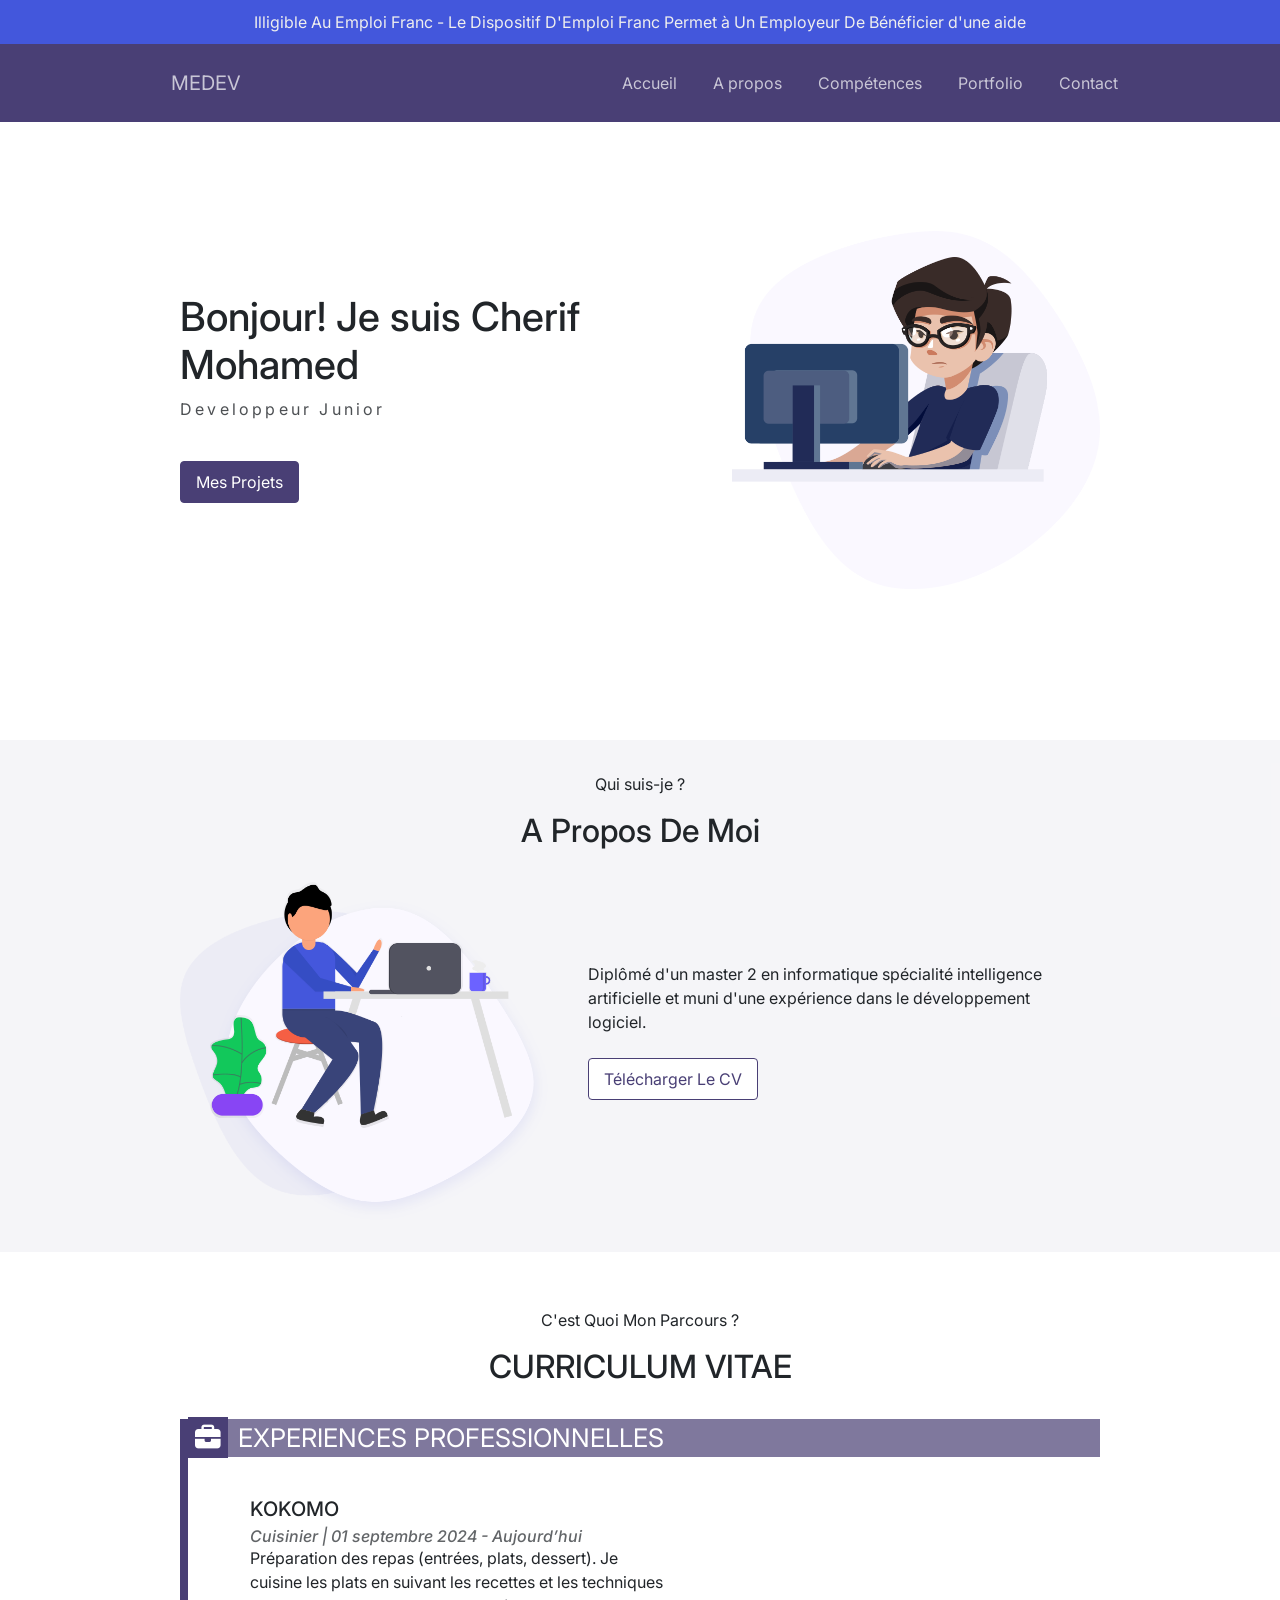
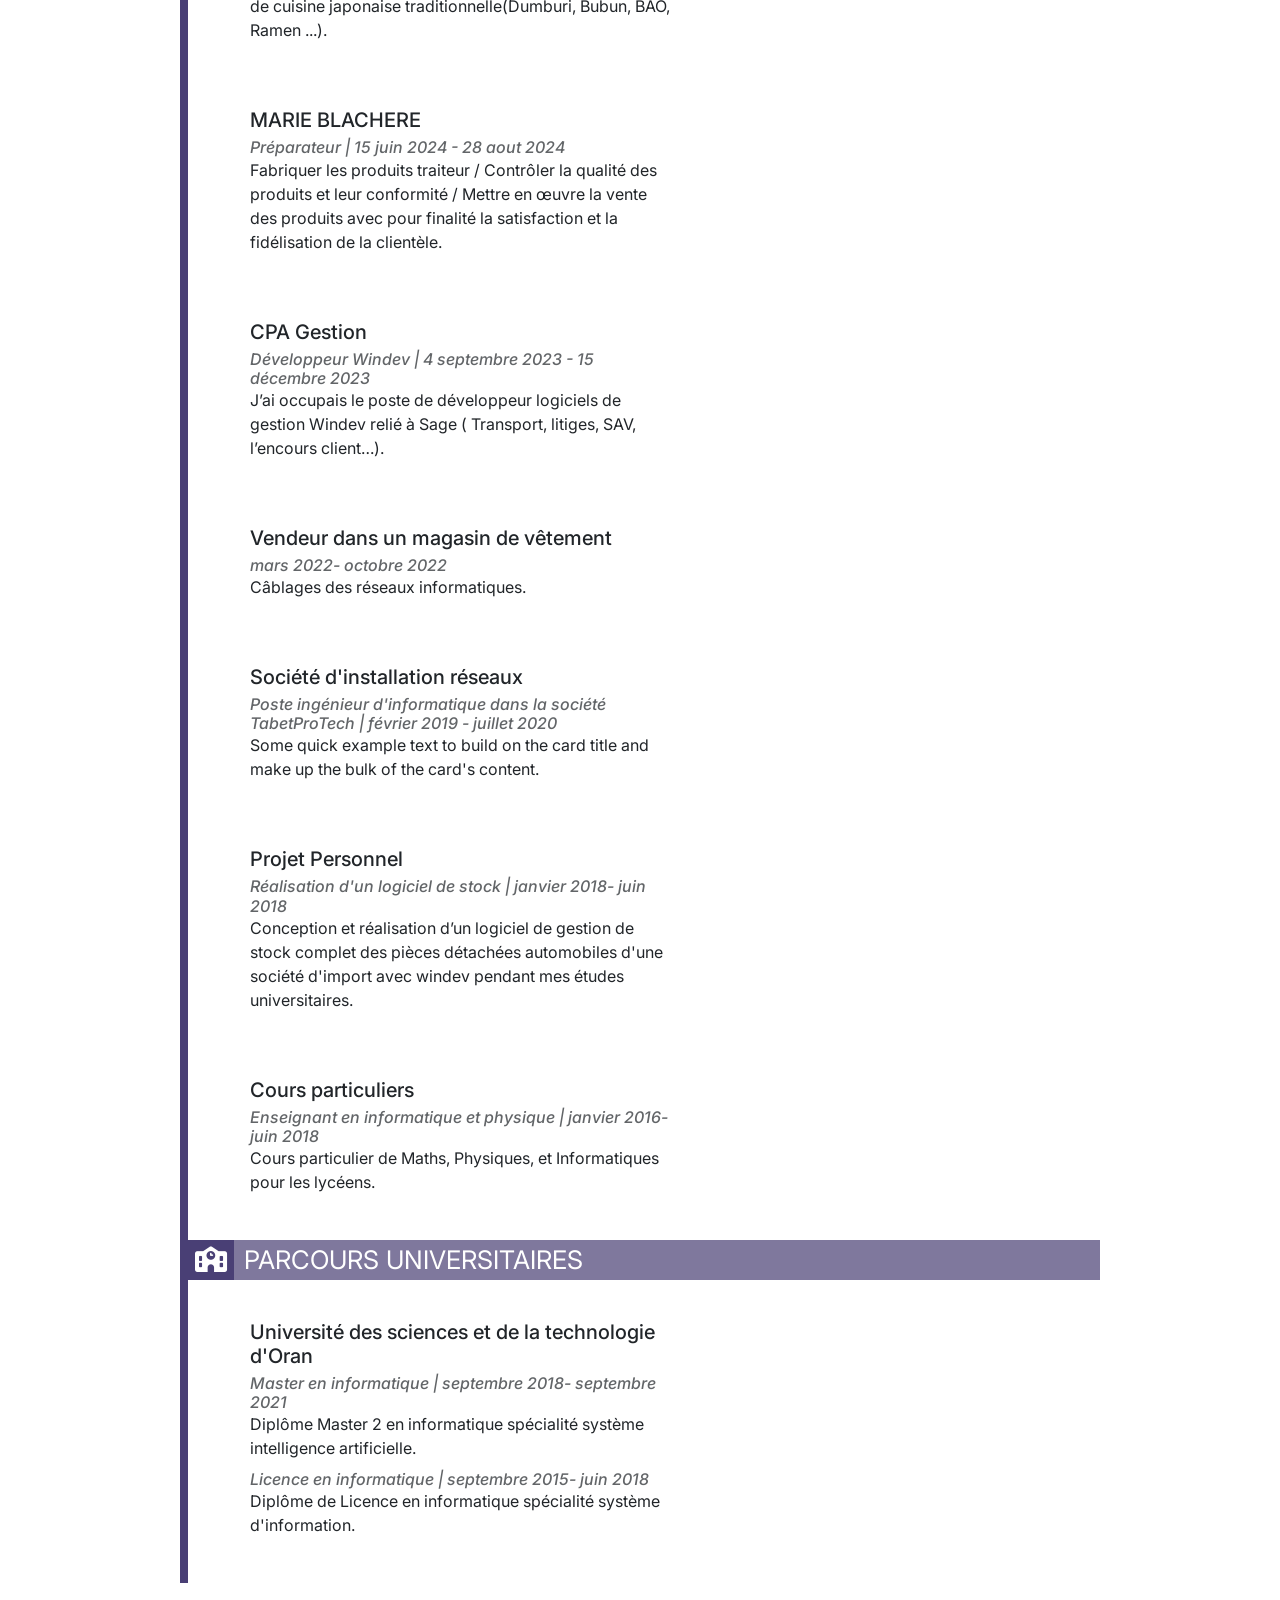
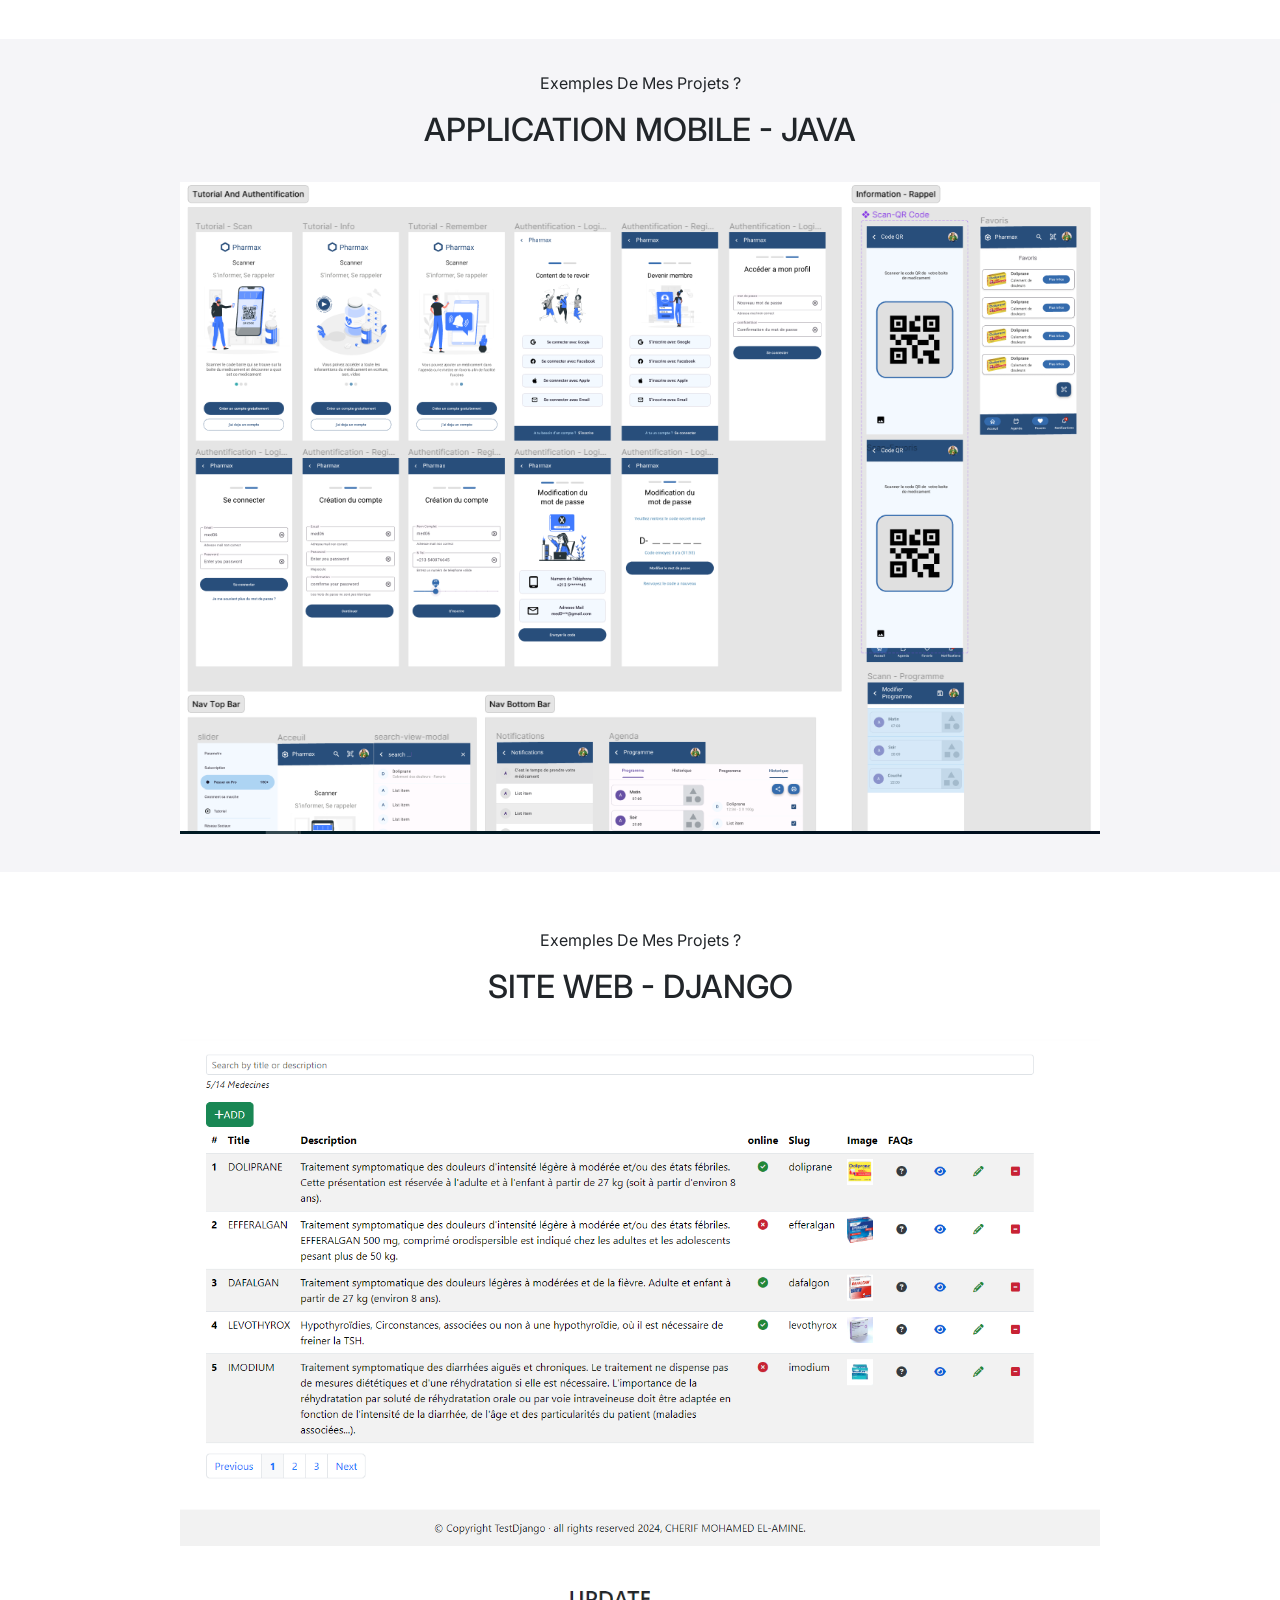
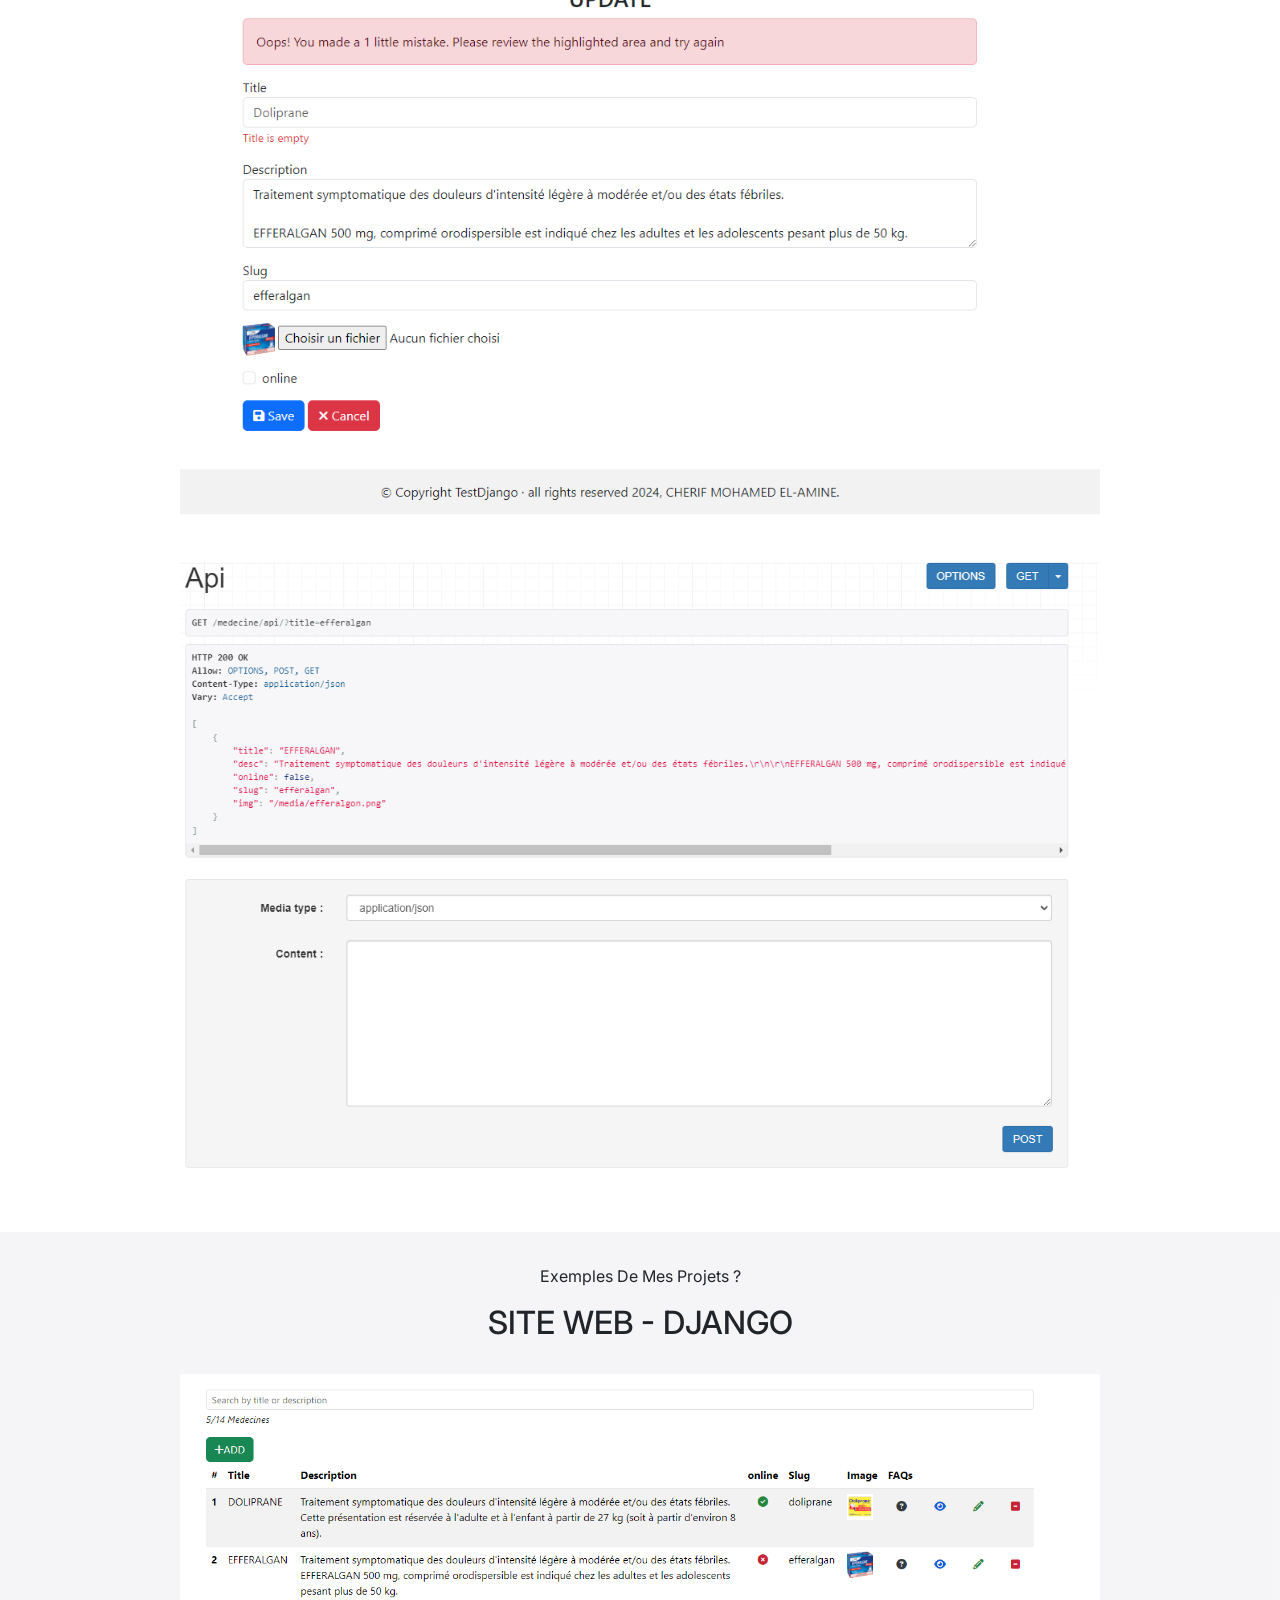
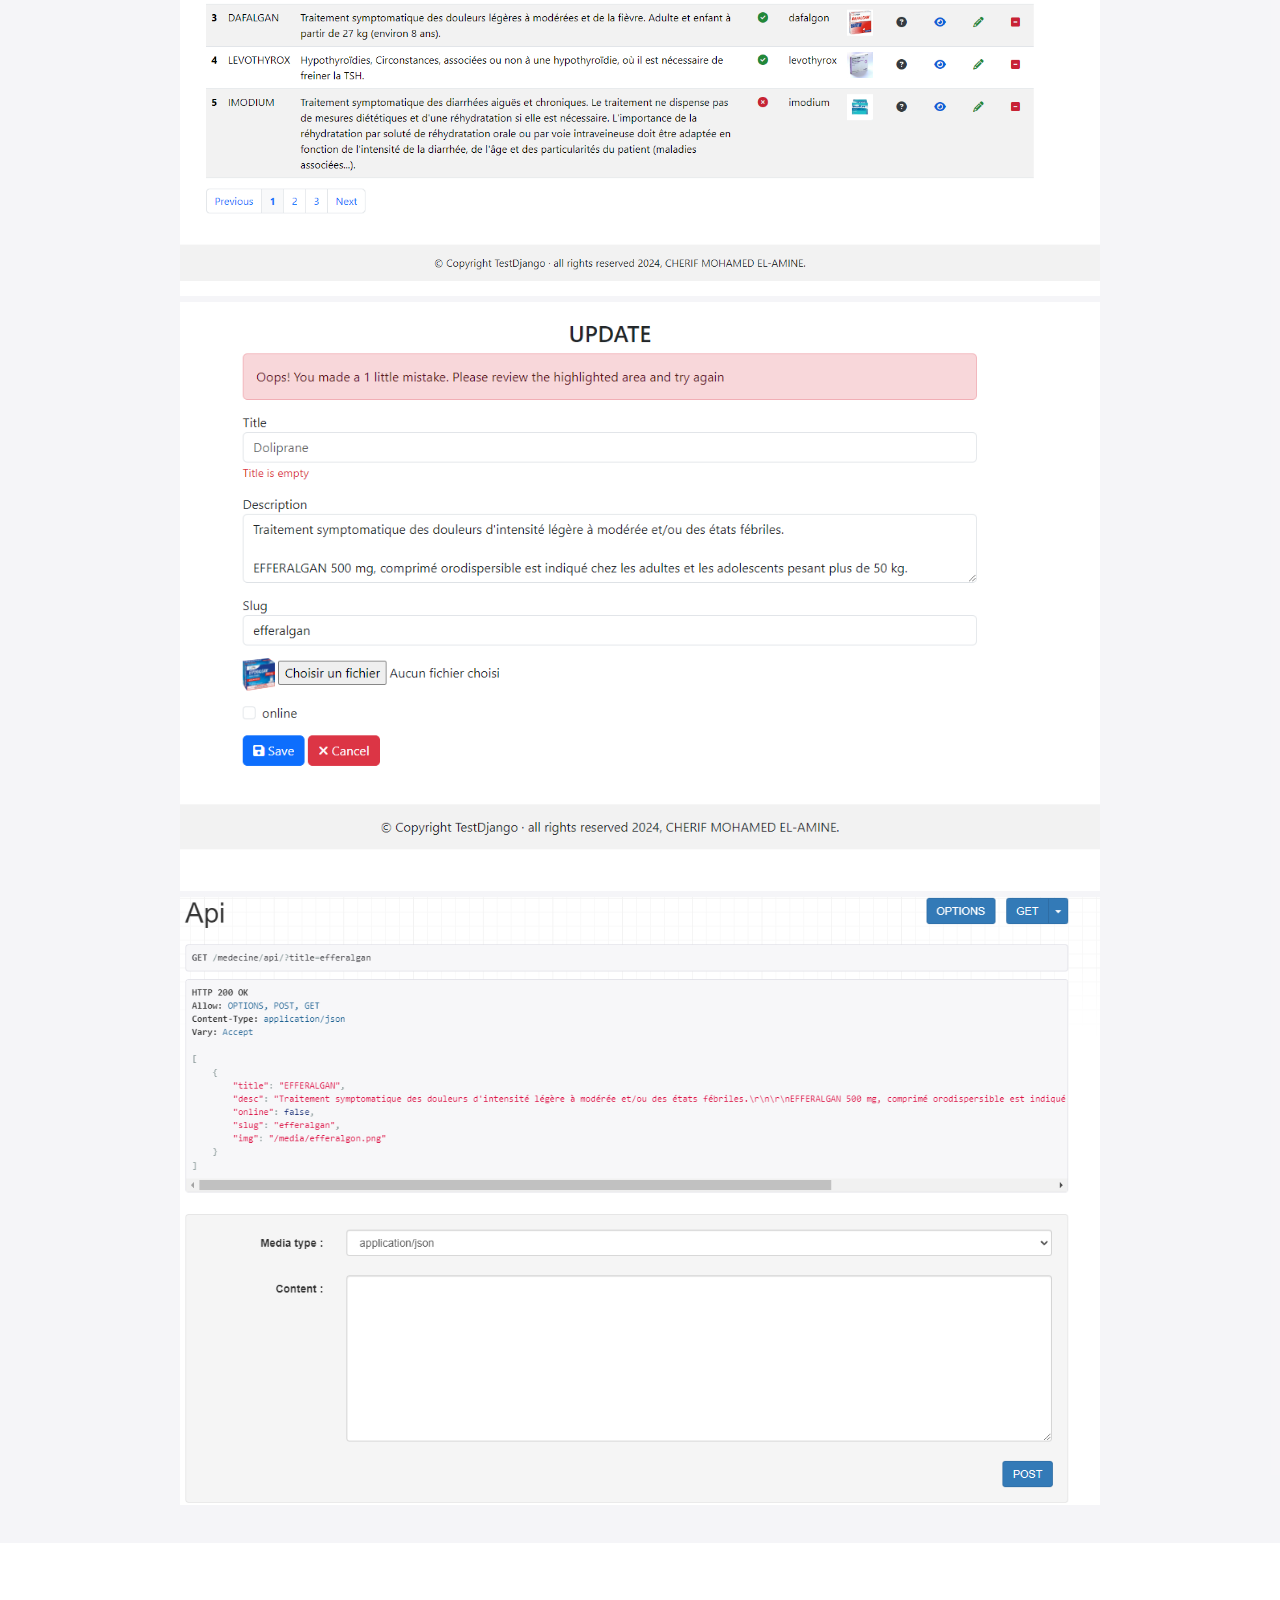
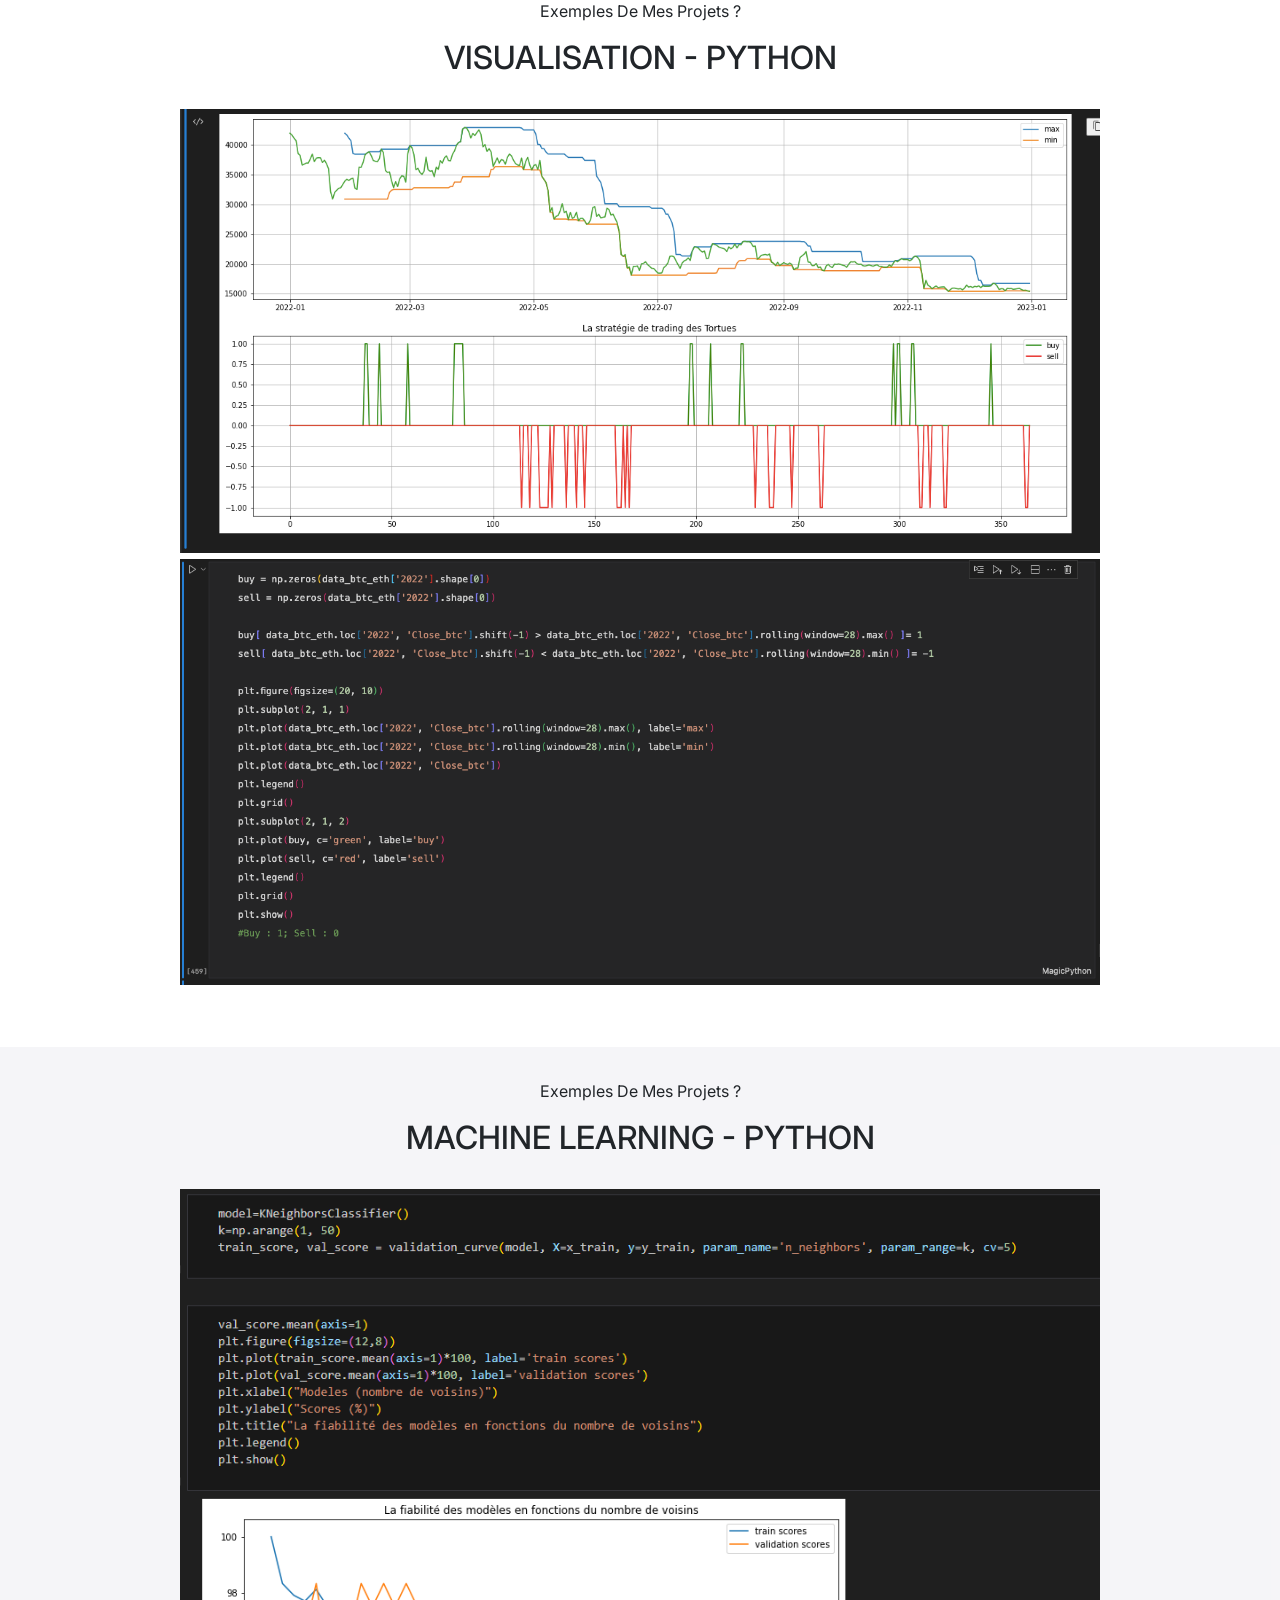
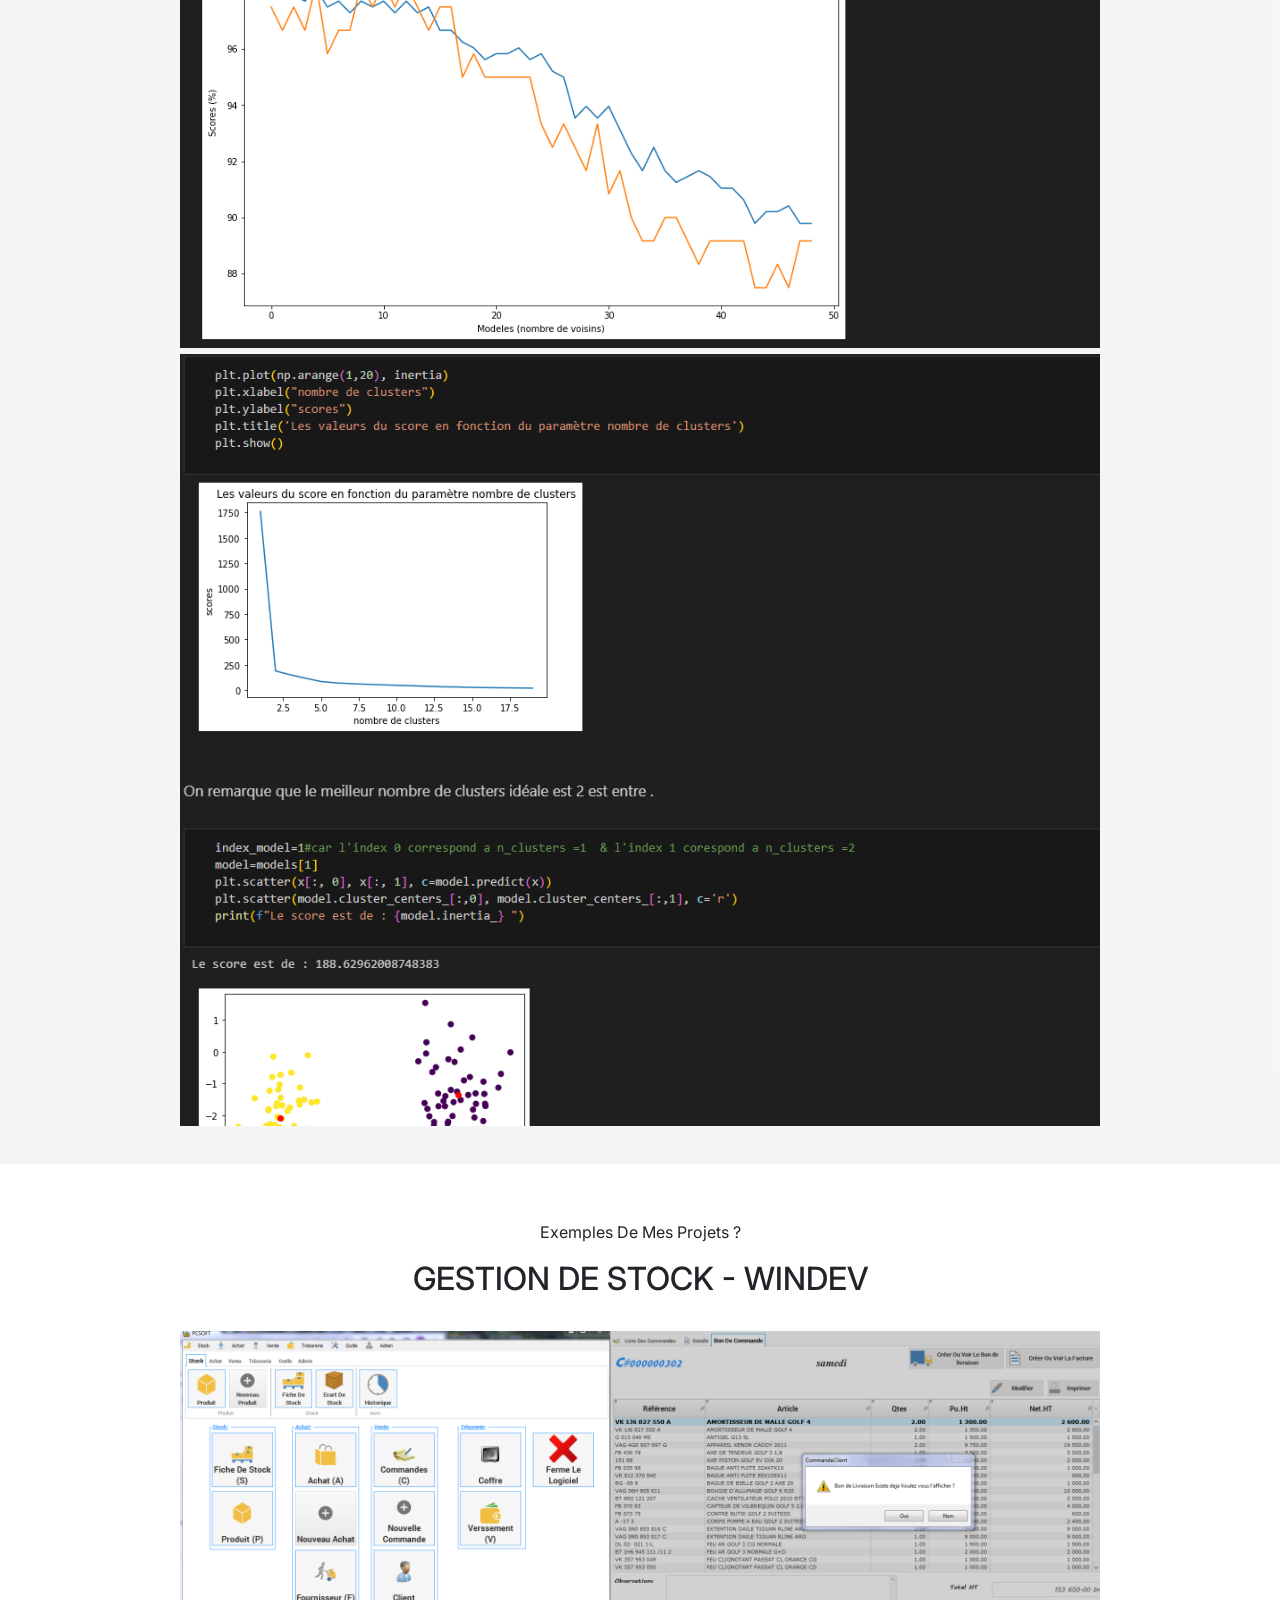
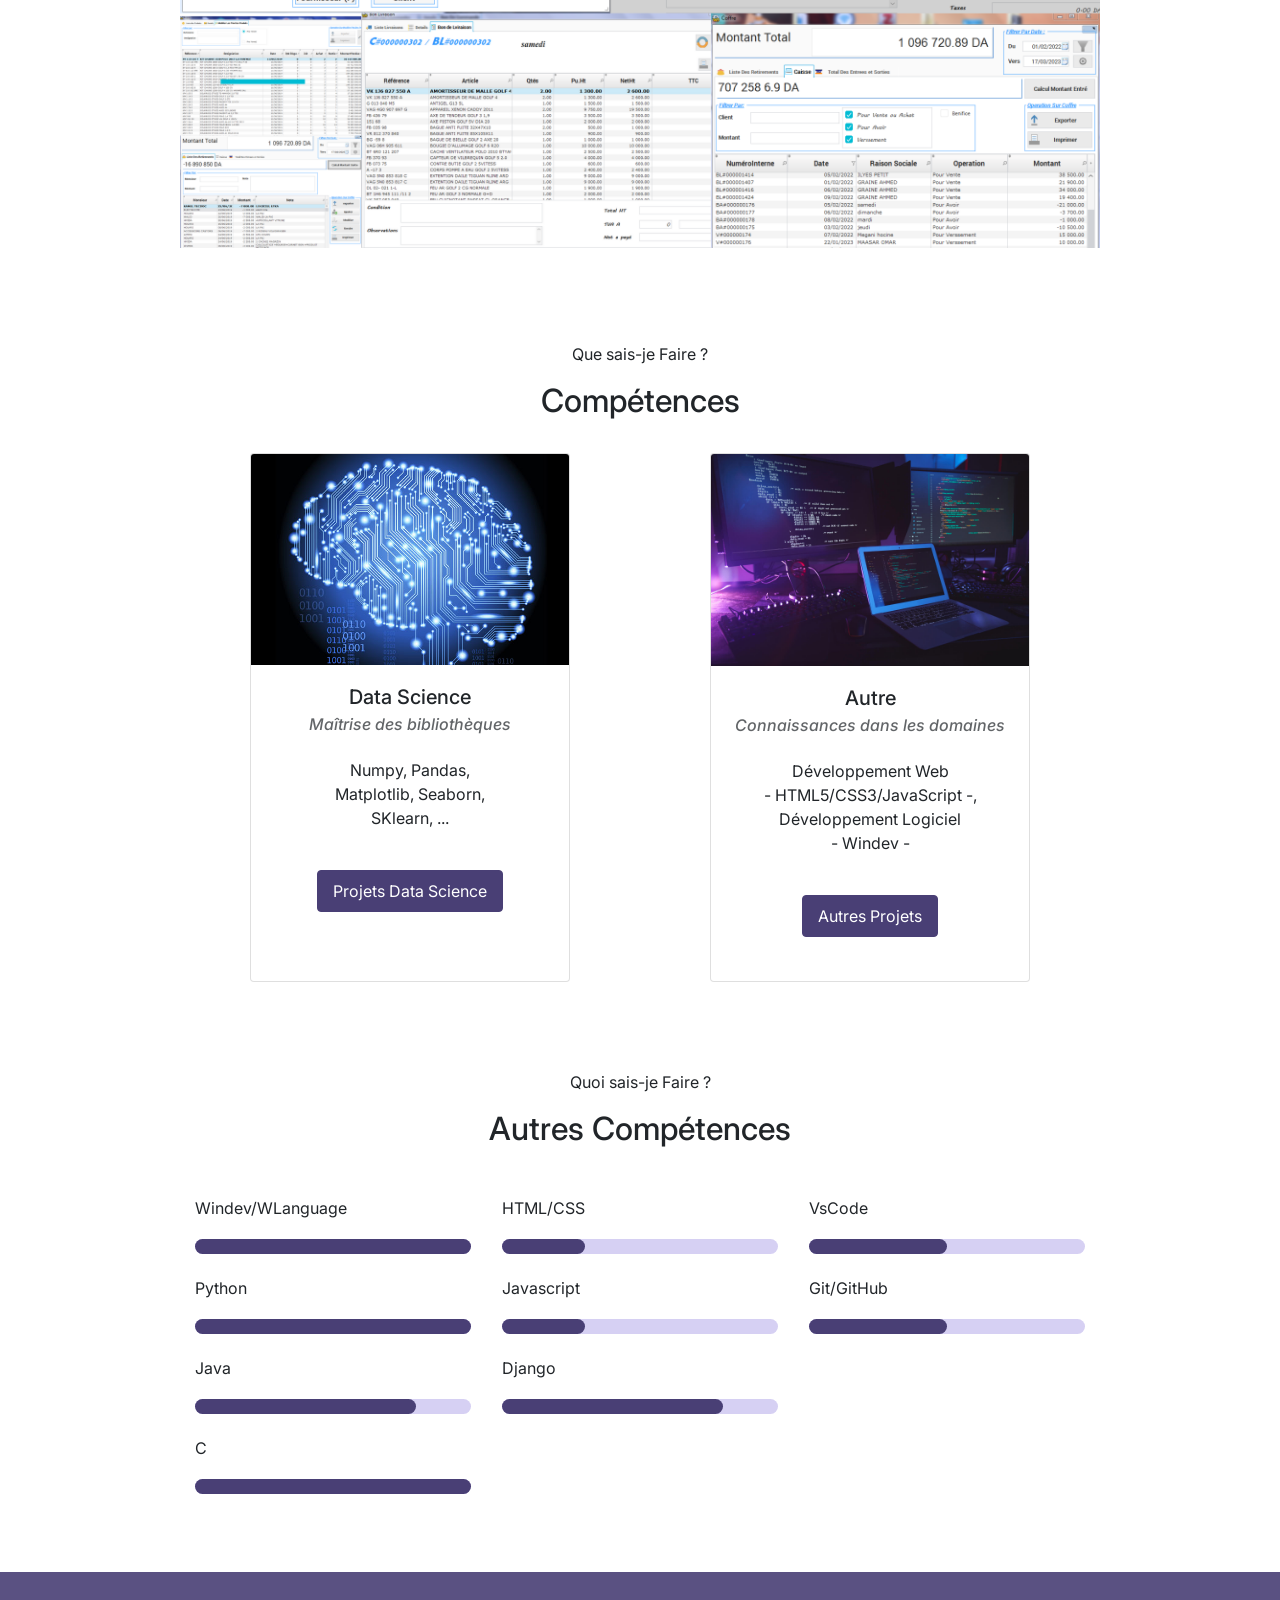
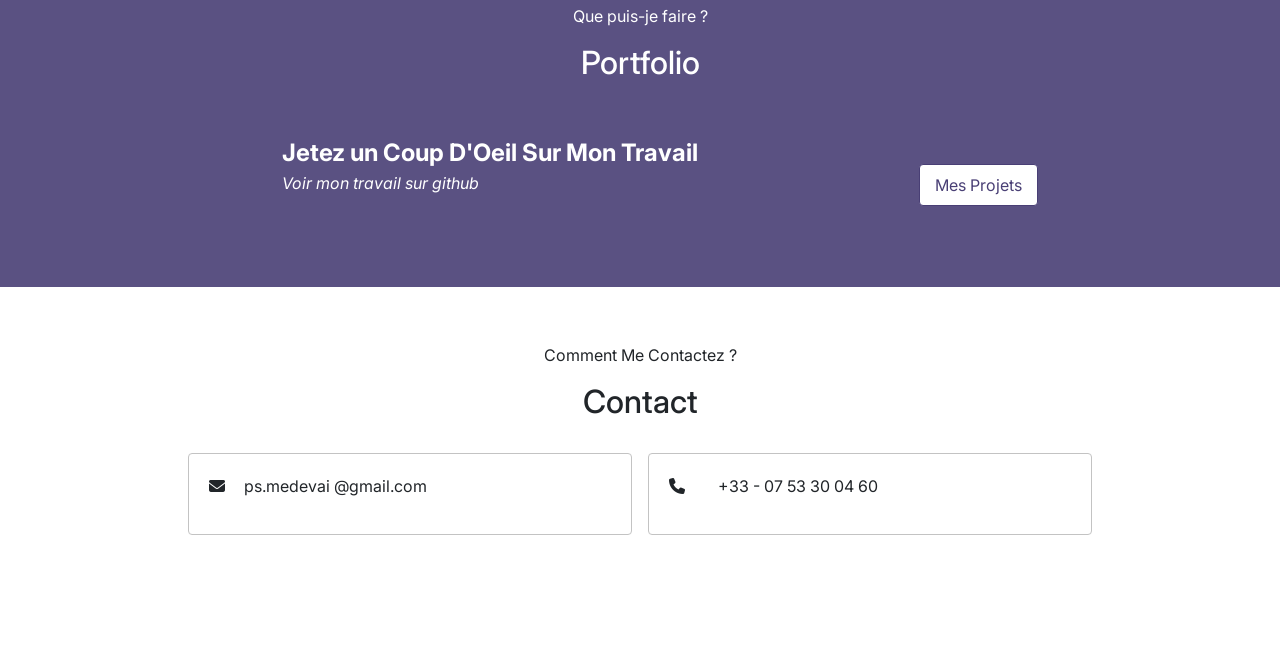
<file: index.html>
<!DOCTYPE html>
<html lang="en">

<head>
    <meta charset="UTF-8">
    <meta http-equiv="X-UA-Compatible" content="IE=edge">
    <link rel="icon" type="image/png" href="img/logo.png" />
    <link href="css/style.css" rel="stylesheet">
    <link rel="stylesheet" href="https://cdnjs.cloudflare.com/ajax/libs/font-awesome/6.4.0/css/all.min.css"
        integrity="sha512-iecdLmaskl7CVkqkXNQ/ZH/XLlvWZOJyj7Yy7tcenmpD1ypASozpmT/E0iPtmFIB46ZmdtAc9eNBvH0H/ZpiBw=="
        crossorigin="anonymous" referrerpolicy="no-referrer" />
    <meta name="viewport" content="width=device-width, initial-scale=1.0">
    <title>MEDEV</title>
</head>

<body class="body">
    <div class="banner ">
    <!-- Page Navbar -->
    <div class="trailer">
        Illigible Au Emploi Franc - 
        <a href="https://entreprendre.service-public.fr/vosdroits/F34547#:~:text=Le%20dispositif%20d'emploi%20franc,et%20le%2031%20d%C3%A9cembre%202023."> Le Dispositif D'Emploi Franc Permet à Un Employeur De Bénéficier d'une aide </a>
    </div>
    <nav class="navbar">
        
        <div class="navbar-menu">
            <a class="navbar-brand" href="#"> MEDEV </a>
            <div id="humberger" class="humberger">
                <span class="bar"></span>
                <span class="bar"></span>
                <span class="bar"></span>
            </div>
        </div>

        <ul id="nav" class="nav">
            <li class="nav-item">
                <a id="nav-link" class="nav-link" href="#home">Accueil</a>
            </li>
            <li class="nav-item">
                <a id="nav-link" class="nav-link" href="#about">A propos</a>
            </li>
            <li class="nav-item">
                <a id="nav-link" class="nav-link" href="#services">Compétences</a>
            </li>
            <li class="nav-item">
                <a id="nav-link" class="nav-link" href="#portfolio">Portfolio</a>
            </li>
            <li class="nav-item">
                <a id="nav-link" class="nav-link" href="#contact">Contact</a>
            </li>
        </ul>

    </nav><!-- End of Page Navbar -->
</div><!-- banner -->
    <header class="header" id="home">
        <div class="container">
            <div class="header-container">
                <div class="header-body">
                    <h1 class="header-title">
                        <span class="up">Bonjour!</span>
                        <span class="down">Je suis Cherif Mohamed</span>
                    </h1>
                    <p class="header-subtitle"> Developpeur Junior </p>
                    <a href="https://github.com/mohamed063197" class="btn btn-primary rounded-pill header-cta"> Mes
                        Projets </a>
                </div>
                <img class="header-img" src="img/header-right.png">
            </div>

        </div>
    </header>


    <!-- about section -->
    <section class="section" id="about">
        <!-- container -->
        <div class="container-fluid bg-color-light">
            <!-- about wrapper -->
            <div class="section-container">

                <div class="section-body">

                    <div class="section-header">
                        <p class="section-subtitle">Qui suis-je ?</p>
                        <h2 class="section-title">A Propos De Moi</h2>
                    </div>

                    <div class="section-content">
                        <img class="section-img" src="img/about-us.png" class="about-img" alt="About Me">
                        <p class="section-text">
                            Diplômé d'un master 2 en informatique spécialité intelligence artificielle et muni d'une expérience dans le développement logiciel.
                            
                           
                            <br>
                            <a href="files/CV-CHERIF MOHAMED EL AMINE-2024.pdf" class="btn btn-outline-primary rounded-pill mt-4"
                                download>Télécharger Le CV</a>
                        </p>
                    </div>

                </div>
            </div><!-- end of about wrapper -->
        </div><!-- end of container -->
    </section> <!-- end of about section -->





    <!-- about section -->
    <section class="section" id="about">
        <!-- container -->
        <div class="container-fluid">
            <!-- about wrapper -->
            <div class="section-container">

                <div class="section-body">

                    <div class="section-header">
                        <p class="section-subtitle"> C'est Quoi Mon Parcours ?</p>
                        <h2 class="section-title">CURRICULUM VITAE</h2>
                    </div>

                    <div class="section-content section-content-timeline">
                        <ul>
                            <div class="title-timeline"><span class="fa-icontimeline"><i class="fa-solid fa-briefcase"></i></span><span class="title">EXPERIENCES PROFESSIONNELLES</span></div>
                            <div class="card-margin"></div><div class="card-margin"></div>
                            <li class="card-timeline">
                                <div class="card-body">
                                    <h5 class="card-title">KOKOMO</h5>
                                    <h6 class="card-subtitle mb-2 text-muted">Cuisinier | 01 septembre 2024 - Aujourd’hui </h6>
                                    <p class="card-text">Préparation des repas (entrées, plats, dessert). Je cuisine les plats en suivant les recettes et les techniques de cuisine japonaise traditionnelle(Dumburi, Bubun, BAO, Ramen ...).</p>
                                    <span class="circle circle1"></span>
                                </div>
                            </li><div class="card-margin"></div>
                            
                            <li class="card-timeline">
                                <div class="card-body">
                                    <h5 class="card-title">MARIE BLACHERE</h5>
                                    <h6 class="card-subtitle mb-2 text-muted">Préparateur | 15 juin 2024 - 28 aout 2024</h6>
                                    <p class="card-text">Fabriquer les produits traiteur / Contrôler la qualité des produits et leur conformité / Mettre en œuvre la vente des produits avec pour finalité la satisfaction et la fidélisation de la clientèle.</p>
                                    <span class="circle circle2"></span>
                                </div>
                            </li><div class="card-margin"></div>

                            <li class="card-timeline">
                                <div class="card-body">
                                    <h5 class="card-title">CPA Gestion</h5>
                                    <h6 class="card-subtitle mb-2 text-muted">Développeur Windev | 4 septembre 2023 - 15 décembre 2023 </h6>
                                    <p class="card-text">J’ai occupais le poste de développeur logiciels de gestion Windev relié à Sage ( Transport, litiges, SAV, l’encours client…).</p>
                                    <span class="circle circle3"></span>
                                </div>
                            </li><div class="card-margin"></div>
                            <li class="card-timeline">
                                <div class="card-body">
                                    <h5 class="card-title">Vendeur dans un magasin de vêtement</h5>
                                    <h6 class="card-subtitle mb-2 text-muted">mars 2022- octobre 2022</h6>
                                    <p class="card-text">Câblages des réseaux informatiques.</p>
                                    <span class="circle circle4"></span>
                                </div>
                            </li><div class="card-margin"></div>
                            <li class="card-timeline">
                                <div class="card-body">
                                    <h5 class="card-title">Société d'installation réseaux </h5>
                                    <h6 class="card-subtitle mb-2 text-muted">Poste ingénieur d'informatique dans la société TabetProTech | février 2019 - juillet 2020</h6>
                                    <p class="card-text">Some quick example text to build on the card title and make up the bulk of the card's content.</p>
                                    <span class="circle circle5"></span>
                                </div>
                            </li><div class="card-margin"></div>

                            <li class="card-timeline">
                                <div class="card-body">
                                    <h5 class="card-title">Projet Personnel </h5>
                                    <h6 class="card-subtitle mb-2 text-muted">Réalisation d'un logiciel de stock | janvier 2018- juin 2018</h6>
                                    <p class="card-text">Conception et réalisation d’un logiciel de gestion de stock complet des pièces détachées automobiles d'une société d'import avec windev pendant mes études universitaires.</p>
                                    <span class="circle circle6"></span>
                                </div>
                            </li><div class="card-margin"></div>

                            <li class="card-timeline">
                                <div class="card-body">
                                    <h5 class="card-title">Cours particuliers </h5>
                                    <h6 class="card-subtitle mb-2 text-muted">Enseignant en informatique et physique | janvier 2016- juin 2018</h6>
                                    <p class="card-text">Cours particulier de Maths, Physiques, et Informatiques pour les lycéens.</p>
                                    <span class="circle circle7"></span>
                                </div>
                            </li><div class="card-margin"></div>
                        

                            <div class="title-timeline"><span class="fa-icontimeline"><i class="fa-solid fa-school "></i></span><span class="title">PARCOURS UNIVERSITAIRES</span></div>
                            <div class="card-margin"></div><div class="card-margin"></div>
                            <li class="card-timeline">
                                <div class="card-body">
                                    <h5 class="card-title">Université des sciences et de la technologie d'Oran

                                    </h5>
                                    <h6 class="card-subtitle mb-2 text-muted">Master en informatique | septembre 2018- septembre 2021 </h6>
                                    <p class="card-text">Diplôme Master 2 en informatique spécialité système intelligence artificielle.</p>
                                    

                                    <h6 class="card-subtitle mb-2 text-muted">Licence en informatique | septembre 2015- juin 2018 </h6>
                                    <p class="card-text">Diplôme de Licence en informatique spécialité système d'information.</p>
                                    <span class="circle circle8"></span>
                                </div>
                            </li><div class="card-margin"></div>
                            

                        </ul>
                    </div>

                </div>
            </div><!-- end of about wrapper -->
        </div><!-- end of container -->
    </section> <!-- end of about section -->











    <!-- work section -->
    <section class="section" id="services">
        <!-- container -->
        <div class="container-fluid bg-color-light">
            <!-- work wrapper -->
            <div class="section-container">
    
                <div class="section-body">
    
                    <div class="section-header">
                        <p class="section-subtitle">Exemples De Mes Projets ?</p>
                        <h2 class="section-title">APPLICATION MOBILE - JAVA</h2>
                    </div>
    
                    <div class="section-content section-content-work">
                        <a href="https://github.com/mohamed063197/Mobile-Development">
                            <img class="section-img" src="img/Java.png" class="about-img" alt="Java">
                    </a>
                    </div>
    
                </div>
            </div><!-- end of work wrapper -->
        </div><!-- end of container -->
    </section> <!-- end of work section -->


<!-- work section -->
<section class="section" id="services">
    <!-- container -->
    <div class="container-fluid">
        <!-- work wrapper -->
        <div class="section-container">
            <div class="section-body">
                <div class="section-header">
                    <p class="section-subtitle">Exemples De Mes Projets ?</p>
                    <h2 class="section-title">SITE WEB - DJANGO</h2>
                </div>
                <div class="section-content section-content-work">
                    <a href="https://github.com/mohamed063197/Web-development/tree/main/Projets/02-%20Django/02-Pharmax">
                        <img class="section-img" src="img/MedicamentsListe.png" class="about-img" alt="Java">
                        <img class="section-img" src="img/MedicamentsUpdate.png" class="about-img" alt="Java">
                        <img class="section-img" src="img/MedicamentsAPI.png" class="about-img" alt="Java">
                    </a>
                </div>
            </div>
        </div><!-- end of work wrapper -->
    </div><!-- end of container -->
</section> <!-- end of work section -->

    <!-- work section -->
    <section class="section" id="services">
        <!-- container -->
        <div class="container-fluid bg-color-light">
            <!-- work wrapper -->
            <div class="section-container">
    
                <div class="section-body">
    
                    <div class="section-header">
                        <p class="section-subtitle">Exemples De Mes Projets ?</p>
                        <h2 class="section-title">SITE WEB - DJANGO</h2>
                    </div>
    
                    <div class="section-content section-content-work">
                        <a href="https://github.com/mohamed063197/Web-development/tree/main/Projets/02-%20Django/02-Pharmax">
                            <img class="section-img" src="img/MedicamentsListe.png
                            " class="about-img" alt="Java">
                            <img class="section-img" src="img/MedicamentsUpdate.png
                            " class="about-img" alt="Java">
                            <img class="section-img" src="img/MedicamentsAPI.png
                            " class="about-img" alt="Java">
                    </a>
                    </div>
    
                </div>
            </div><!-- end of work wrapper -->
        </div><!-- end of container -->
    </section> <!-- end of work section -->
    <!-- work section -->
    <section class="section" id="services">
        <!-- container -->
        <div class="container-fluid ">
            <!-- work wrapper -->
            <div class="section-container">
    
                <div class="section-body">
    
                    <div class="section-header">
                        <p class="section-subtitle">Exemples De Mes Projets ?</p>
                        <h2 class="section-title">VISUALISATION - PYTHON</h2>
                    </div>
    
                    <div class="section-content section-content-work">
                        <a href="https://github.com/mohamed063197/Data-Science/blob/main/03_Viisualisation_donn%C3%A9es-matplotlib_seaborn%20%2B%20Application.ipynb"><img class="section-img" src="img/work-1.png" class="about-img" alt="About Me">
                        <img class="section-img" src="img/work-2.png" class="about-img" alt="About Me">
                    </a>
                    </div>
    
                </div>
            </div><!-- end of work wrapper -->
        </div><!-- end of container -->
    </section> <!-- end of work section -->
    
    
     <!-- work section -->
     <section class="section" id="">
        <!-- container -->
        <div class="container-fluid bg-color-light">
            <!-- work wrapper -->
            <div class="section-container ">
    
                <div class="section-body">
    
                    <div class="section-header">
                        <p class="section-subtitle">Exemples De Mes Projets ?</p>
                        <h2 class="section-title">MACHINE LEARNING - PYTHON</h2>
                    </div>
    
                    <div class="section-content section-content-work">
                        <a href="https://github.com/mohamed063197/Data-Science/blob/main/06_ML_Apprentissage%20Supervis%C3%A9.ipynb"><img class="section-img" src="img/MachineLearning.png" class="about-img" alt="About Me">
                        <img class="section-img" src="img/MachineLearning2.png" class="about-img" alt="About Me">
                    </a>
                    </div>
    
                </div>
            </div><!-- end of work wrapper -->
        </div><!-- end of container -->
    </section> <!-- end of work section -->



   <!-- work section -->
   <section class="section" id="services">
    <!-- container -->
    <div class="container-fluid ">
        <!-- work wrapper -->
        <div class="section-container">

            <div class="section-body">

                <div class="section-header">
                    <p class="section-subtitle">Exemples De Mes Projets ?</p>
                    <h2 class="section-title"> GESTION DE STOCK - WINDEV
                    </h2>
                </div>

                <div class="section-content section-content-work">
                    <a href="https://github.com/mohamed063197/Windev">
                    <img class="section-img" src="img/work-3.png" class="about-img" alt="About Me">
                </a>
                </div>

            </div>
        </div><!-- end of work wrapper -->
    </div><!-- end of container -->
</section> <!-- end of work section -->
    <!-- competence section -->
    <section class="section" id="">
        <!-- container -->
        <div class="container-fluid">
            <!-- competence wrapper -->
            <div class="section-container">
                <!-- section body -->
                <div class="section-body">

                    <div class="section-header">
                        <p class="section-subtitle">Que sais-je Faire ?</p>
                        <h2 class="section-title">Compétences</h2>
                    </div>

                    <div class="section-content card-content-competence">

                        <div class="card">
                            <img class="card-img-top" src="img/intelligence-artificielle.jpeg" alt="Card image cap">
                            <div class="card-body text-center">
                                <h5 class="card-title"> Data Science </h5>
                                <h6 class="card-subtitle"> Maîtrise des bibliothèques </h6>
                                <p class="card-text"> <br> Numpy, Pandas,<br>
                                     Matplotlib, Seaborn,<br>
                                      SKlearn, ... </p>
                                    <div class="card-cta">
                                        <a href="https://https://github.com/mohamed063197/Data-Science/" class="btn btn-primary btn-card">
                                        Projets Data Science </a>
                                    </div>
                            </div>
                        </div>

                        <div class="card">
                            <img class="card-img-top" src="img/dev-info.jpeg" alt="Card image cap">
                            <div class="card-body">
                                <h5 class="card-title">Autre</h5>
                                <h6 class="card-subtitle"> Connaissances dans les domaines </h6>
                                <p class="card-text"> <br> Développement Web <br>- HTML5/CSS3/JavaScript -,<br> Développement Logiciel <br>- Windev - </p>
                                <div class="card-cta">
                                <a href="https://github.com/mohamed063197" class="btn btn-primary btn-card"> Autres Projets </a>
                            </div>
                            </div>
                        </div>


                    </div>

                </div><!-- end of section body -->
            </div><!-- end of competence wrapper -->
        </div><!-- end of container -->
    </section> <!-- end of competence section -->




    <!-- Autre ompetence section -->
    <section class="section" id="services">
        <!-- container -->
        <div class="container">
            <!-- Ature competence wrapper -->
            <div class="section-container">
                <!-- section body -->
                <div class="section-body">
                    <div class="section-header">
                        <p class="section-subtitle">Quoi sais-je Faire ?</p>
                        <h2 class="section-title">Autres Compétences </h2>
                    </div>
                    <div class="section-content competence-content">

                        <div class="elements-row">
                            <div class="element-column">
                                <div class="language wn">
                                    <p class="title">Windev/WLanguage</p>
                                    <div class="content-jauge">
                                        <div class="jauge"></div>
                                    </div>
                                </div>
                            </div>
                            <div class="element-column">
                                <div class="language py">
                                    <p class="title">Python</p>
                                    <div class="content-jauge">
                                        <div class="jauge"></div>
                                    </div>
                                </div>
                            </div>

                            <div class="element-column">
                                <div class="language jv">
                                    <p class="title">Java</p>
                                    <div class="content-jauge">
                                        <div class="jauge"></div>
                                    </div>
                                </div>
                            </div>

                            <div class="element-column">
                                <div class="language c">
                                    <p class="title">C</p>
                                    <div class="content-jauge">
                                        <div class="jauge"></div>
                                    </div>
                                </div>

                            </div>

                        </div>

                        <div class="elements-row">
                            <div class="element-column">
                                <div class="language h-c">
                                    <p class="title">HTML/CSS</p>
                                    <div class="content-jauge">
                                        <div class="jauge"></div>
                                    </div>
                                </div>
                            </div>

                            <div class="element-column">
                                <div class="language js">
                                    <p class="title">Javascript</p>
                                    <div class="content-jauge">
                                        <div class="jauge"></div>
                                    </div>
                                </div>
                            </div>
                            <div class="element-column">
                                <div class="language dg">
                                    <p class="title">Django</p>
                                    <div class="content-jauge">
                                        <div class="jauge"></div>
                                    </div>
                                </div>
                            </div>

                        </div>

                        <div class="elements-row">
                            <div class="element-column">
                                <div class="language vc">
                                    <p class="title">VsCode</p>
                                    <div class="content-jauge">
                                        <div class="jauge"></div>
                                    </div>
                                </div>
                            </div>
                            <div class="element-column">
                                <div class="language git">
                                    <p class="title">Git/GitHub</p>
                                    <div class="content-jauge">
                                        <div class="jauge"></div>
                                    </div>
                                </div>
                            </div>
                        </div>
                    </div><!-- end of section content -->
                </div><!-- end of section body -->
            </div><!-- end of Autre competence wrapper -->
        </div><!-- end of Autre container -->
    </section> <!-- end of Autreompetence section -->



    <!-- portfolio section -->
    <section class="section" id="portfolio">
        <!-- container -->
        <div class="container-fluid bg-color-dark">
            <!-- about wrapper -->
            <div class="section-container">

                <div class="section-body section-body-pf">

                    <div class="section-header">
                        <p class="section-subtitle">Que puis-je faire ?</p>
                        <h2 class="section-title">Portfolio</h2>
                    </div>

                    <div class="section-content section-content-pf">
                        <p class="section-text ">
                            <span style="font-weight: bold; font-size: 1.5rem; ">Jetez un Coup D'Oeil Sur Mon Travail </span>
                            <i style="display: block; font-style: italic;"> Voir mon travail sur github

                            </i>
                            <br>
                        </p>
                        <a href="https://github.com/mohamed063197" class="btn btn-outline-primary rounded-pill mt-4">Mes
                            Projets</a>

                    </div>

                </div>
            </div><!-- end of portfolio wrapper -->
        </div><!-- end of container -->
    </section> <!-- end of portfolio section -->

    <!--  contact section -->
    <section class="section" id="contact">
        <!-- container -->
        <div class="container-fluid">
            <!-- contact wrapper -->
            <div class="section-container">
                <!-- section body -->
                <div class="section-body">

                    <div class="section-header">
                        <p class="section-subtitle">Comment Me Contactez ?</p>
                        <h2 class="section-title">Contact</h2>
                    </div>

                    <div class="section-content card-content-contact">

                        <div class="card-icon">
                            <div class="card-body card-body-contact">
                                <p class="icon mail"> ps.medevai <span class="RC">@gmail.com </span> </p>
                            </div>
                        </div>

                        <div class="card-icon">
                            <div class="card-body card-body-contact">
                                <p class="icon phone"> +33 - 07 53 30 04 60 </p>
                            </div>
                        </div>



                    </div>

                </div><!-- end of section body -->
            </div><!-- end of contact wrapper -->
        </div><!-- end of container -->
    </section> <!-- end of autre contact section -->



    <div class="footer">

    </div>

    <script src="https://cdn.jsdelivr.net/npm/bootstrap@5.3.0-alpha2/dist/js/bootstrap.bundle.min.js"
        integrity="sha384-qKXV1j0HvMUeCBQ+QVp7JcfGl760yU08IQ+GpUo5hlbpg51QRiuqHAJz8+BrxE/N"
        crossorigin="anonymous"></script>
    <script src="js/code.js"></script>

</body>

</html>
</file>
<file: css/style.css>
@import url('https://fonts.googleapis.com/css2?family=Changa+One:ital@0;1&family=Inter:wght@100;200;300;400;500;600;700;800;900&display=swap');
@import url('https://fonts.googleapis.com/css2?family=Changa+One:ital@0;1&family=Inter:wght@100;200;300;400;500;600;700;800;900&display=swap');

/*************** RESET **************/
* {
  margin: 0px;
  padding: 0px;
  box-sizing: border-box;
}


html,
body,
div,
span,
applet,
object,
iframe,
h1,
h2,
h3,
h4,
h5,
h6,
p,
blockquote,
pre,
a,
abbr,
acronym,
address,
big,
cite,
code,
del,
dfn,
em,
img,
ins,
kbd,
q,
s,
samp,
small,
strike,
strong,
sub,
sup,
tt,
var,
b,
u,
i,
center,
dl,
dt,
dd,
ol,
ul,
li,
fieldset,
form,
label,
legend,
table,
caption,
tbody,
tfoot,
thead,
tr,
th,
td,
article,
aside,
canvas,
details,
embed,
figure,
figcaption,
footer,
header,
hgroup,
menu,
nav,
output,
ruby,
section,
summary,
time,
mark,
audio,
video {
  margin: 0;
  padding: 0;
  border: 0;
  font-size: 100%;
  font: inherit;
  vertical-align: baseline;
}

a {
  text-decoration: none;
}

/* HTML5 display-role reset for older browsers */
article,
aside,
details,
figcaption,
figure,
footer,
header,
hgroup,
menu,
nav,
section {
  display: block;
}

body {
  line-height: 1;
}

ol,
ul {
  list-style: none;
}

blockquote,
q {
  quotes: none;
}

blockquote:before,
blockquote:after,
q:before,
q:after {
  content: '';
  content: none;
}


/* Titles */
h1,
h2,
h3,
h4,
h5,
h6,
.h1,
.h2,
.h3,
.h4,
.h5,
.h6 {
  margin-bottom: 0.5rem;
  font-family: inherit;
  font-weight: 500;
  line-height: 1.2;
  color: inherit;
}

h1,
.h1 {
  font-size: 2.5rem;
}

h2,
.h2 {
  font-size: 2rem;
}

h3,
.h3 {
  font-size: 1.75rem;
}

h4,
.h4 {
  font-size: 1.5rem;
}

h5,
.h5 {
  font-size: 1.25rem;
}

h6,
.h6 {
  font-size: 1rem;
}

/* Backgroud color*/
.bg-color-light{
  background-color: var(--bg-color-light);
}

.bg-color-dark{
  background-color: var(--bg-color-dark);
}

.text-center{
  text-align:center;
}

/* Container */
.container {
  width: calc(100% - var(--container-padding)*2);
  box-sizing: border-box;
  max-width: calc(var(--container-width) - var(--container-padding)*2);
  margin: 0px auto;
  padding-left: var(--container-padding);
  padding-right: var(--container-padding);
  margin-top:1.5rem;
  margin-bottom: 1.5rem;
}

.container-fluid {
  box-sizing: border-box;
  width: 100%;
  max-width: 100%;
  padding-left: calc(50% - var(--container-width)/2 + var(--container-padding)*2);
  padding-right: calc(50% - var(--container-width)/2 + var(--container-padding)*2);
  margin-top:1.5rem;
  margin-bottom: 1.5rem;
}

@media only screen and (max-width: 1000px) {
  .container-fluid {
    padding-left: 40px;
    padding-right: 40px;
  }
}

/* Button */
.btn {
  display: inline-block;
  font-weight: 400;
  text-align: center;
  border: 1px solid transparent;
  padding: 0.375rem 0.75rem;
  font-size: 1rem;
  line-height: 1.5;
  border-radius: 0.25rem;
  transition: color 0.15s ease-in-out, background-color 0.15s ease-in-out, border-color 0.15s ease-in-out, box-shadow 0.15s ease-in-out;
}

.btn:hover,
.btn:focus {
  text-decoration: none;
}

.btn:focus,
.btn.focus {
  outline: 0;
  box-shadow: 0 0 0 0.2rem rgba(0, 123, 255, 0.25);
}

.btn-primary {
  color: #fff;
  background-color: #007bff;
  border-color: #007bff;
}

.btn-primary:hover {
  color: #fff;
  background-color: #0069d9;
  border-color: #0062cc;
}

.btn-primary:focus,
.btn-primary.focus {
  box-shadow: 0 0 0 0.2rem rgba(0, 123, 255, 0.5);
}

.btn-secondary {
  color: #fff;
  background-color: #6c757d;
  border-color: #6c757d;
}

.btn-secondary:hover {
  color: #fff;
  background-color: #5a6268;
  border-color: #545b62;
}

.btn-secondary:focus,
.btn-secondary.focus {
  box-shadow: 0 0 0 0.2rem rgba(108, 117, 125, 0.5);
}

.btn-light {
  color: #212529;
  background-color: #f8f9fa;
  border-color: #f8f9fa;
}

.btn-light:hover {
  color: #212529;
  background-color: #e2e6ea;
  border-color: #dae0e5;
}

.btn-light:focus,
.btn-light.focus {
  box-shadow: 0 0 0 0.2rem rgba(248, 249, 250, 0.5);
}

.btn-dark:hover {
  color: #fff;
  background-color: #23272b;
  border-color: #1d2124;
}

.btn-dark:focus,
.btn-dark.focus {
  box-shadow: 0 0 0 0.2rem rgba(52, 58, 64, 0.5);
}

.btn-outline-primary {
  color: #007bff;
  background-color: transparent;
  background-image: none;
  border-color: #007bff;
}

.btn-outline-primary:hover {
  color: #fff;
  background-color: #007bff;
  border-color: #007bff;
}

.btn-outline-primary:focus,
.btn-outline-primary.focus {
  box-shadow: 0 0 0 0.2rem rgba(0, 123, 255, 0.5);
}

.btn-outline-secondary {
  color: #6c757d;
  background-color: transparent;
  background-image: none;
  border-color: #6c757d;
}

.btn-outline-secondary:hover {
  color: #fff;
  background-color: #6c757d;
  border-color: #6c757d;
}


.btn-outline-light {
  color: #f8f9fa;
  background-color: transparent;
  background-image: none;
  border-color: #f8f9fa;
}

.btn-outline-light:hover {
  color: #212529;
  background-color: #f8f9fa;
  border-color: #f8f9fa;
}

.btn-outline-light:focus,
.btn-outline-light.focus {
  box-shadow: 0 0 0 0.2rem rgba(248, 249, 250, 0.5);
}

.btn-outline-dark {
  color: #343a40;
  background-color: transparent;
  background-image: none;
  border-color: #343a40;
}

.btn-outline-dark:hover {
  color: #fff;
  background-color: #343a40;
  border-color: #343a40;
}

.btn-outline-dark:focus,
.btn-outline-dark.focus {
  box-shadow: 0 0 0 0.2rem rgba(52, 58, 64, 0.5);
}

.btn-link {
  font-weight: 400;
  color: #007bff;
  background-color: transparent;
}

.btn-link:hover {
  color: #0056b3;
  text-decoration: underline;
  background-color: transparent;
  border-color: transparent;
}

.btn-link:focus,
.btn-link.focus {
  text-decoration: underline;
  border-color: transparent;
  box-shadow: none;
}

.btn-lg,
.btn-group-lg>.btn {
  padding: 0.5rem 1rem;
  font-size: 1.25rem;
  line-height: 1.5;
  border-radius: 0.3rem;
}

.btn-sm,
.btn-group-sm>.btn {
  padding: 0.25rem 0.5rem;
  font-size: 0.875rem;
  line-height: 1.5;
  border-radius: 0.2rem;
}


/* Card */
.card {
  position: relative;
  display: flex;
  flex-direction: column;
  min-width: 0;
  background-color: #fff;
  background-clip: border-box;
  border: 1px solid rgba(0, 0, 0, 0.125);
  border-radius: 0.25rem;
}
.btn-card{
  align-self: flex-end;
}
.card>hr {
  margin-right: 0;
  margin-left: 0;
}


.card-body {
  display:flex;
  flex-direction: column;
  justify-content: center;
  
  padding: 1.25rem;
}

.card-title {
  margin-bottom: 0.75rem;
}

.card-subtitle {
  margin-top: -0.375rem;
  margin-bottom: 0;
  opacity: .7;
  font-style: italic;
}

.card-text:last-child {
  margin-bottom: 0;
}

.card-link:hover {
  text-decoration: none;
}

.card-link+.card-link {
  margin-left: 1.25rem;
}

.card-header {
  padding: 0.75rem 1.25rem;
  margin-bottom: 0;
  background-color: rgba(0, 0, 0, 0.03);
  border-bottom: 1px solid rgba(0, 0, 0, 0.125);
}

.card-header:first-child {
  border-radius: calc(0.25rem - 1px) calc(0.25rem - 1px) 0 0;
}

.card-header+.list-group .list-group-item:first-child {
  border-top: 0;
}

.card-footer {
  padding: 0.75rem 1.25rem;
  background-color: rgba(0, 0, 0, 0.03);
  border-top: 1px solid rgba(0, 0, 0, 0.125);
}

.card-footer:last-child {
  border-radius: 0 0 calc(0.25rem - 1px) calc(0.25rem - 1px);
}

.card-header-tabs {
  margin-right: -0.625rem;
  margin-bottom: -0.75rem;
  margin-left: -0.625rem;
  border-bottom: 0;
}

.card-header-pills {
  margin-right: -0.625rem;
  margin-left: -0.625rem;
}

.card-img-overlay {
  position: absolute;
  top: 0;
  right: 0;
  bottom: 0;
  left: 0;
  padding: 1.25rem;
}

.card-img {
  width: 100%;
  border-radius: calc(0.25rem - 1px);
}

.card-img-top {
  width: 100%;
  border-top-left-radius: calc(0.25rem - 1px);
  border-top-right-radius: calc(0.25rem - 1px);
}

.card-img-bottom {
  width: 100%;
  border-bottom-right-radius: calc(0.25rem - 1px);
  border-bottom-left-radius: calc(0.25rem - 1px);
}

.card-deck {
  display: -webkit-box;
  display: -ms-flexbox;
  display: flex;
  -webkit-box-orient: vertical;
  -webkit-box-direction: normal;
  -ms-flex-direction: column;
  flex-direction: column;
}

.card-deck .card {
  margin-bottom: 15px;
}

@media (min-width: 576px) {
  .card-deck {
    -webkit-box-orient: horizontal;
    -webkit-box-direction: normal;
    -ms-flex-flow: row wrap;
    flex-flow: row wrap;
    margin-right: -15px;
    margin-left: -15px;
  }

  .card-deck .card {
    display: -webkit-box;
    display: -ms-flexbox;
    display: flex;
    -webkit-box-flex: 1;
    -ms-flex: 1 0 0%;
    flex: 1 0 0%;
    -webkit-box-orient: vertical;
    -webkit-box-direction: normal;
    -ms-flex-direction: column;
    flex-direction: column;
    margin-right: 15px;
    margin-bottom: 0;
    margin-left: 15px;
  }
}

.card-group {
  display: -webkit-box;
  display: -ms-flexbox;
  display: flex;
  -webkit-box-orient: vertical;
  -webkit-box-direction: normal;
  -ms-flex-direction: column;
  flex-direction: column;
}

.card-group>.card {
  margin-bottom: 15px;
}

@media (min-width: 576px) {
  .card-group {
    -webkit-box-orient: horizontal;
    -webkit-box-direction: normal;
    -ms-flex-flow: row wrap;
    flex-flow: row wrap;
  }
}

@media (min-width: 576px) {
  .card-columns {
    -webkit-column-count: 3;
    -moz-column-count: 3;
    column-count: 3;
    -webkit-column-gap: 1.25rem;
    -moz-column-gap: 1.25rem;
    column-gap: 1.25rem;
  }

  .card-columns .card {
    display: inline-block;
    width: 100%;
  }
}

/* configuration button Link */

html {
  font-family: sans-serif;
  line-height: 1.15;
}

article,
aside,
figcaption,
figure,
footer,
header,
hgroup,
main,
nav,
section {
  display: block;
}

body {
  position :relative;
  top:5rem;
  right:0;
  left:0;

  font-family: inter, "Open Sans", sans-serif;
  font-size: 16px;
  font-weight: 400;
  line-height: 1.5;
  color: #212529;
  text-align: left;

  background-color: #fff;
}

h1,
h2,
h3,
h4,
h5,
h6 {
  margin-top: 0;
  margin-bottom: 0.5rem;
}

p {
  margin-top: 0;
  margin-bottom: 1rem;
}

ol ol,
ul ul,
ol ul,
ul ol {
  margin-bottom: 0;
}



/* Configuration Bootstrap */
.btn-primary,
.btn-primary:hover,
.btn-primary:active,
.btn-primary:visited,
.btn-primary:focus {
  background-color: #493f75;
  border-color: #493f75;
  margin: 24px 0px;
  padding: 8px 15px;
  color: #fff;
}

.btn-outline-primary,
.btn-outline-primary:hover,
.btn-outline-primary:active,
.btn-outline-primary:visited,
.btn-outline-primary:focus {
  background-color: #fff;
  border-color: #493f75;
  outline-color: #493f75;
  margin: 24px 0px;
  padding: 8px 15px;
  color: #493f75;
}



/***************************************
  *************** Start ******************
  ***************************************/
:root {
  --blue: #007bff;
  --indigo: #6610f2;
  --purple: #6f42c1;
  --pink: #e83e8c;
  --red: #dc3545;
  --orange: #fd7e14;
  --yellow: #ffc107;
  --green: #28a745;
  --teal: #20c997;
  --cyan: #17a2b8;
  --white: #fff;

  --gray: #6c757d;
  --gray-dark: #343a40;

  --primary: #493f75;
  --secondary: #4361ee;

  --light: #f8f9fa;
  --dark: #343a40;

  --bg-primary: #493f75;
  --bg-secondary: #6c757d;
  --bg-light: #f8f9fa;
  --bg-dark: #343a40;

  --rounded: 0.25rem;

  --breakpoint-xs: 0;
  --breakpoint-sm: 576px;
  --breakpoint-md: 768px;
  --breakpoint-lg: 992px;
  --breakpoint-xl: 1200px;

  --container-width: 1000px;
  /* n'oublie pas de changé media query*/
  --container-padding: 20px;

  --bg-color-light:rgba(73, 63, 117, .05);
  --bg-color-dark:rgba(73, 63, 117, .9);
}

.banner{

  position:fixed;
  top:0;  
  width:100%;
  z-index: 5;
}
.trailer{
  text-align: center;
  padding: 10px;

  color:rgb(238, 238, 238);
  background-color: #4357DC;
}
.trailer a{
  color: inherit;
}

.navbar {
  height:auto;
  background-color: var(--bg-primary);
  display: flex;
  flex-direction: row;
  justify-content: space-around;
  align-items: center;

}

.navbar-menu {
 
  display: flex;
  padding :1rem;
}


.navbar-brand{
  margin-right: 3rem;
  padding: 0.5rem;
  font-size: 1.25rem;
  color: #fff;
  opacity: .7;
}


.navbar-brand:hover{
  opacity: 1;
  text-shadow: 0px 0px 1px #fff;
}


.navbar .humberger{
  display:none;
  padding:0.5rem;
  cursor:pointer;
}



.navbar .bar{
  display:block;
  width:25px;
  height: 3px;
  margin:5px auto;
  background-color: white;
  border-radius: 3px;
  transition: all .3s ease-in-out;

}

.nav-item {
  display: inline-block;
  padding: 0.5rem;

}

.nav-link {
  padding-left: 0.5rem;
  padding-right: 0.5rem;
  color: #fff;
  opacity: .7;
}

.nav-link:hover{
  opacity: 1;
  text-shadow: 0px 0px 1px #fff;
}



@media screen and (max-width: 696px) and (min-width: 0px){
  .navbar{
    
    flex-direction: column;
    align-items: stretch;
    text-align: center;
    padding:0px;
  }

  .navbar-menu{
    margin:0rem;
    padding: 1rem;
    justify-content: space-between;
    border-bottom: 1px solid rgba(255, 255, 255, 0.3);
  }

.navbar-brand{
    margin-right:0px;
    opacity: 1;
}

.navbar .humberger{
  display:block;
}
.humberger.active .bar:nth-child(2){
  opacity:0;
}
.humberger.active .bar:nth-child(1){
  transform: translateY(8px) rotate(45deg);
}
.humberger.active .bar:nth-child(3){
  transform: translateY(-8px) rotate(-45deg);
}
.navbar .nav{
  display: none;
}
 
  .navbar .nav.active{
    display:block;
    

  }
  .nav-item{
    padding-top:1.8rem;
    padding-bottom:1.8rem;
  }
  .nav-item{
    display:block;
  }

}

/*-------------------- header ----------------------*/

.header-container{
  height:68vh;
  display:flex;
  justify-content: flex-center;
  align-items: center;
}

.header-subtitle{
  opacity:.8;
  letter-spacing: .2rem;
}

.header-body{
  width:60%;
  height: auto;
}
.header-img{
  width:40%;
  height: auto;
}


@media screen and (max-width: 696px) and (min-width: 0px){
  .header{
    margin-top:120px;
  }
  .header-container{
   
    height:auto;
    flex-direction: column;
    flex-direction: column-reverse;
  }
  .header-img, .header-body{
    width:100%;
    height: auto;
  }

  .header-body{
    margin-top:20px;
    text-align:center;
  }
}

.section-container{
  padding-top: 2rem;
  padding-bottom: 2rem;
}

.section-title{
  padding-bottom:1.5rem;
}


.section-header{
  text-align:center;
}
.section-content{
  display:flex;
  justify-content: space-around;
  flex-direction: row;
  align-items: center;
  
}
.section-content-timeline{
  position:relative;
}
.section-content-timeline::after{
  position:absolute;
  left: 0px;
  content:' ';
  width: 8px;
  border-radius: 0px;
  height: 100%;
  background-color: var(--bg-primary);
}



.title-timeline .title{
  margin-left: 10px;
  
}
.fa-briefcase::before,.fa-school{
  background-color: var(--bg-primary);
  padding: 7px;
}
.section-content-timeline .card-timeline{
  width:50%;
  margin-left:50px;
  
}
.title-timeline{
  margin-left: 8px;
  background-color: #7F789D;
  font-size: 1.6rem;
  color:#FFF;
}
.card-margin{
  width: 100%;
  height: 10px;

}
.section-text{
  padding:20px 40px;
  width:60%;
  height: auto;
}

.section-img{
  width:40%;
  height: auto;
}

.card:hover{
  box-shadow: 0px 0px 20px var(--bg-color-dark);
}
@media screen and (max-width: 696px) and (min-width: 0px){
  .section-content{
    flex-direction: column;
    flex-direction: column-reverse;
  }
  .section-img, .section-text{
    width:100%;
    padding:0px 0px;
    height: auto;
  }

  .section-body{
    margin-top:20px;
    padding:0px;
    text-align: center;
  }

  .section-text{
    text-align: left;
  }

  .section-content-timeline .card-timeline{
    width:100%;
    margin-left:20px;
    
  }
  .card-timeline{
    text-align: left;
  }

  .fa-icontimeline{
    display:none
  }
 

}


.section-content .card{
  text-align: center;
  width:20rem;
  margin-left:2rem;
  margin-right:2rem;
}

@media screen and (max-width: 696px) and (min-width: 0px){
  .section-content .card{
    width:100%;
    height: auto;
    margin-bottom:2rem;
    margin-right:0px;
    margin-left:0px;
  }
}



.elements-row{
  width:30%;
}

.element-column{
  margin-top:1rem;
  margin-bottom: 1rem;
}

.competence-content{
align-items: flex-start;
}

.card-content-competence{
    align-items: stretch;
}

@media screen and (max-width: 696px) and (min-width: 0px){
  .elements-row{
    width:100%;
  }
  .competence-content{
    display: flex;
    flex-direction: column;
  }
  .card-content-competence{
    display: flex;
    flex-direction: column;
    justify-content: center;
    align-items: center;
  }
}

.content-jauge {
  position: relative;
  display: inline-block;
  width: 100%;
  height: 15px;
  background-color: #d6d0f3;
  border-radius: 15px;
}

.jauge {
  display: inline-block;
  position: absolute;
  top: 0;
  left: 0;
  width: 50%;
  height: 15px;
  background-color: #493f75;
  border-radius: 15px;
}



.wn .jauge,
.py .jauge,
.c .jauge {
  width: 100%;
}

.jv .jauge,
.dg .jauge {
  width: 80%;
}

.js .jauge,
.h-c .jauge {
  width: 30%;
}

/******* Portfolio ******/
#portfolio.section{
  color:#fff;
}
@media screen and (max-width: 696px) and (min-width: 0px){
  .section-content-pf{
    flex-direction: column;
  }
}
/* --------------- contact --------*/

.section-content-work{
  flex-direction: column;
}
.section-content-work img{
  width: 100%;
}
.footer {
  height: 60px;
}
.card-content-contact{
  justify-content: space-between;
}
.card-icon{
  width:100%;
  margin-left:.5rem;
  margin-right:.5rem;
  border: 1px solid rgb(195, 195, 195);
  border-radius: var(--rounded);
}
.container-contact .icon::before {
  display: inline-block;
  font-style: normal;
  font-variant: normal;
  text-rendering: auto;
  -webkit-font-smoothing: antialiased;
}

.phone::before {
  font-family: "Font Awesome 5 Free";
  font-weight: 900;
  content: "\f095";
  display: inline-block;
  width: 30px;
  height: auto;
  margin-right: 15px;
}

.mail::before {
  font-family: "Font Awesome 5 Free";
  font-weight: 900;
  content: "\f0e0";
  display: 30px;
  height: auto;
  margin-right: 15px;

}

.RC{
  display:inline-block;
}


@media screen and (max-width: 990px) and (min-width: 0px){
  .elements-row{
    width:100%;
  }
  .card-content-contact{
    flex-direction: column;
  }
  .card-body-contact{
    width:100%;
  }
  .card-icon{
    margin-bottom: 1rem;
    margin-left:0;
    margin-right:0;
  }
  .RC{
    display:block;
  }


}
</file>
